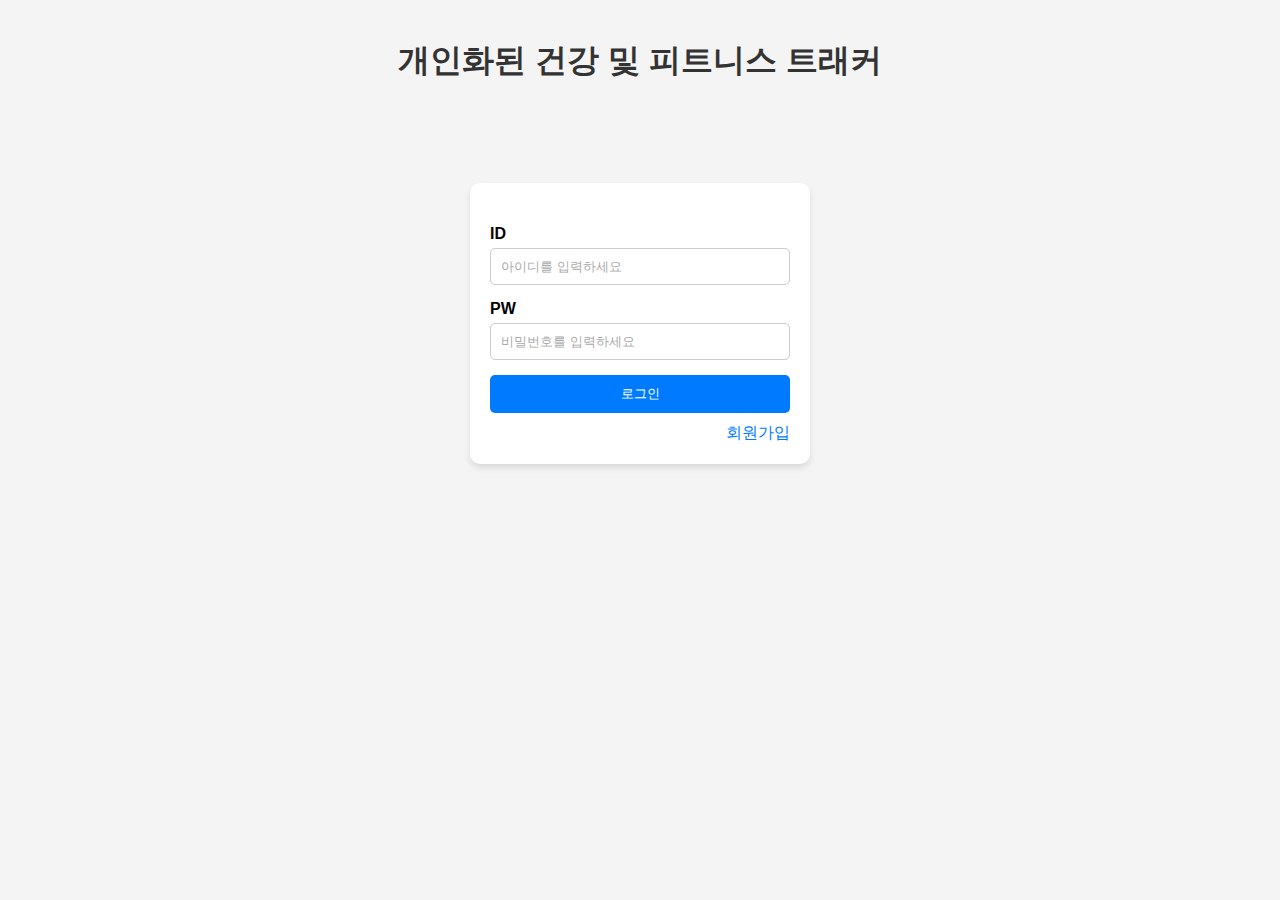
<file: index.html>
<!DOCTYPE html>
<html lang="ko">
<head>
    <meta charset="UTF-8">
    <meta name="viewport" content="width=device-width, initial-scale=1.0">
    <meta name="description" content="개인화된 건강 및 피트니스 트래커">
    <meta name="author" content="Gudan">
    <title>개인화된 건강 및 피트니스 트래커</title>
    <link rel="stylesheet" href="css/index_styles.css">
    <script src="script/index_script.js" defer></script>
</head>
<body>
    <header>
        <br>
        <h1>개인화된 건강 및 피트니스 트래커</h1>
    </header>
    <main>
        <div class="login-wrapper">
            <h1></h1>
            <form action="/login" method="POST">
              <label for="username">ID</label>
              <input
                type="text"
                id="username"
                name="username"
                placeholder="아이디를 입력하세요"
                required
              />
                
              <label for="password">PW</label>
              <input
                type="password"
                id="password"
                name="password"
                placeholder="비밀번호를 입력하세요"
                required
              />
        
              <button type="button" id="loginButton">로그인</button>
              <div class="signup-link">
                <a href="signup.html">회원가입</a>
              </div>
            </form>
          </div>
    </main>
</body>
</html>
</file>
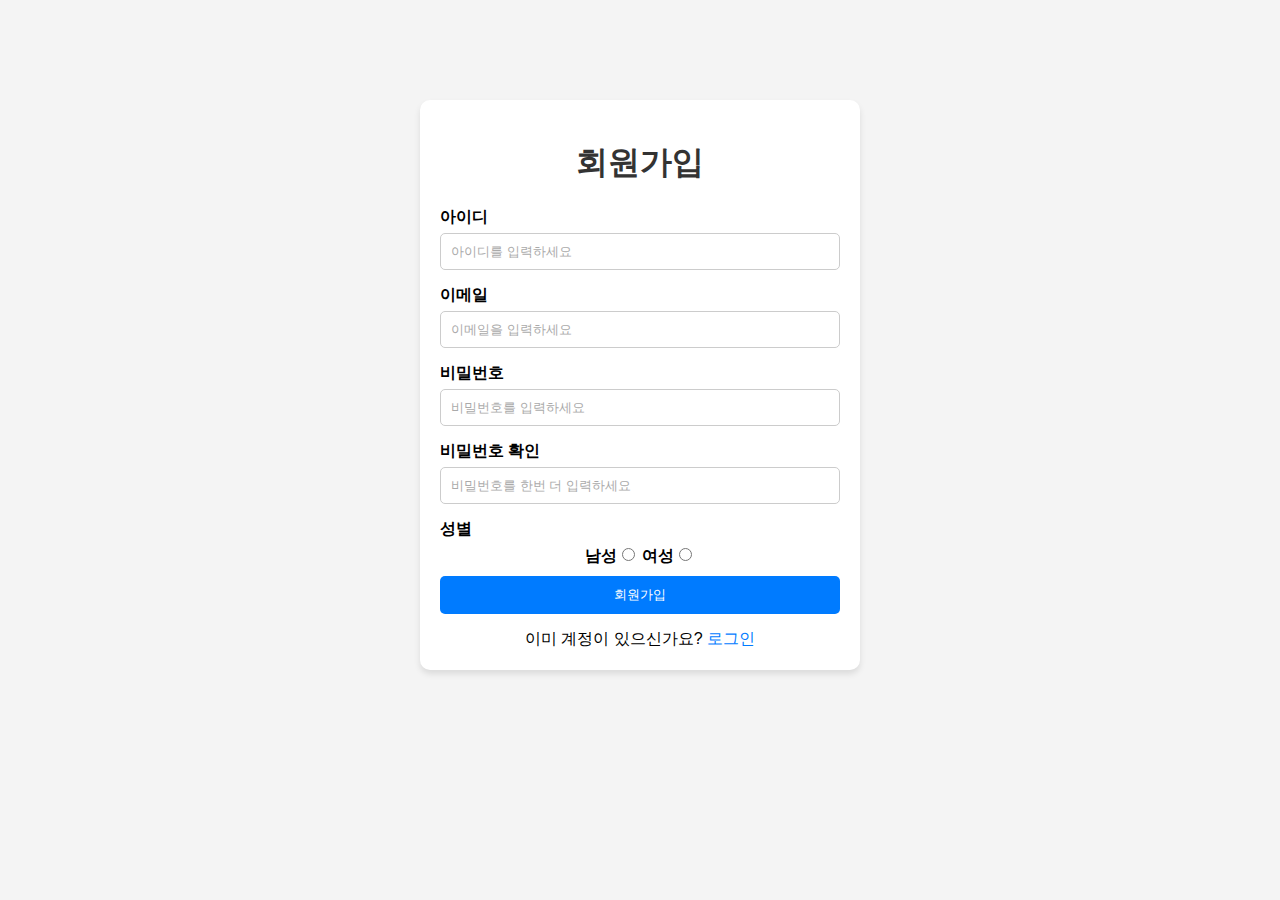
<file: signup.html>
<!DOCTYPE html>
<html lang="ko">
<head>
    <meta charset="UTF-8">
    <meta name="viewport" content="width=device-width, initial-scale=1.0">
    <title>회원가입 페이지</title>
    <link rel="stylesheet" href="css/signup_styles.css">
    <script src="script/signup_script.js" defer></script>
</head>
<body>
    <div class="signup-wrapper">
        <h1>회원가입</h1>
        <form action="index.html" method="post">
            <label for="username">아이디</label>
            <input type="text" id="username" name="username" placeholder="아이디를 입력하세요" required>
            <label for="email">이메일</label>
            <input type="email" id="email" name="email" placeholder="이메일을 입력하세요" required>
            <label for="password">비밀번호</label>
            <input type="password" id="password" name="password" placeholder="비밀번호를 입력하세요" required>
            <label for="confirm-password">비밀번호 확인</label>
            <input type="password" id="confirm-password" name="confirm-password" placeholder="비밀번호를 한번 더 입력하세요" required>
            <form id="targetForm">
                <label for="sex" id="sex_container">성별</label>
                <div class="check_sex" style="text-align: center;">
                    <label>
                        남성<input type="radio" id="sex" name="sex" value="남성">
                    </label>
                    <label>
                        여성<input type="radio" id="sex" name="sex" value="여성">
                    </label>
                </div>          
            <button type="submit" id="submit_button">회원가입</button>
        </form>

        <div class="additional-text">
            이미 계정이 있으신가요? <a href="index.html">로그인</a>
        </div>
    </div>
</body>
</html>
</file>
<file: css/index_styles.css>
body {
    font-family: Arial, sans-serif;
    margin: 0;
    padding: 0;
    background-color: #f4f4f4;
  }
 
::-webkit-scrollbar {
  width: 12px;
  }
  ::-webkit-scrollbar-track {
  background: #f1f1f1; 
  border-radius: 10px; 
  }
  ::-webkit-scrollbar-thumb {
  background-color: #007bff; 
  border-radius: 10px; 
  }
  
  ::-webkit-scrollbar-thumb:hover {
  background-color: #0056b3;
  }

  .login-wrapper {
    width: 300px;
    margin: 100px auto;
    padding: 20px;
    background-color: #ffffff;
    border-radius: 10px;
    box-shadow: 0px 4px 6px rgba(0, 0, 0, 0.1);
  }
  
  
  h1 {
    text-align: center;
    color: #333333;
  }
  
  
  form {
    display: flex;
    flex-direction: column;
  }
  
  label {
    margin-bottom: 5px;
    font-weight: bold;
  }
  
  input {
    padding: 10px;
    margin-bottom: 15px;
    border: 1px solid #ccc;
    border-radius: 5px;
  }
  
  input::placeholder {
    color: #aaa;
  }
  
  button {
    padding: 10px;
    background-color: #007BFF;
    color: white;
    border: none;
    border-radius: 5px;
  }
  
  button:hover {
    background-color: #0056b3;
  }
  
  
  .signup-link {
    text-align: right;
    margin-top: 10px;
  }
  
  .signup-link a {
    text-decoration: none;
    color: #007BFF;
  }
  
  .signup-link a:hover {
    color: #0056b3;
  }
</file>
<file: css/signup_styles.css>
body {
    font-family: Arial, sans-serif;
    margin: 0;
    padding: 0;
    background-color: #f4f4f4;
  }
   
::-webkit-scrollbar {
  width: 12px;
  }
  ::-webkit-scrollbar-track {
  background: #f1f1f1; 
  border-radius: 10px; 
  }
  ::-webkit-scrollbar-thumb {
  background-color: #007bff; 
  border-radius: 10px; 
  }
  
  ::-webkit-scrollbar-thumb:hover {
  background-color: #0056b3;
  }

  .signup-wrapper {
    width: 400px;
    margin: 100px auto;
    padding: 20px;
    background-color: #ffffff;
    border-radius: 10px;
    box-shadow: 0px 4px 6px rgba(0, 0, 0, 0.1);
  }
  
  
  h1 {
    text-align: center;
    color: #333333;
  }
  
  
  form {
    display: flex;
    flex-direction: column;
  }
  
  label {
    margin-bottom: 5px;
    font-weight: bold;
  }
  
  input {
    padding: 10px;
    margin-bottom: 15px;
    border: 1px solid #ccc;
    border-radius: 5px;
  }
  
  input::placeholder {
    color: #aaa;
  }
  
  button {
    padding: 10px;
    background-color: #007BFF;
    color: white;
    border: none;
    border-radius: 5px;
  }
  
  button:hover {
    background-color: #0056b3;
  }
  
  
  .additional-text {
    text-align: center;
    margin-top: 15px;
  }
  
  .additional-text a {
    text-decoration: none;
    color: #007BFF;
  }
  
  .additional-text a:hover {
    color: #0056b3;
  }
</file>
